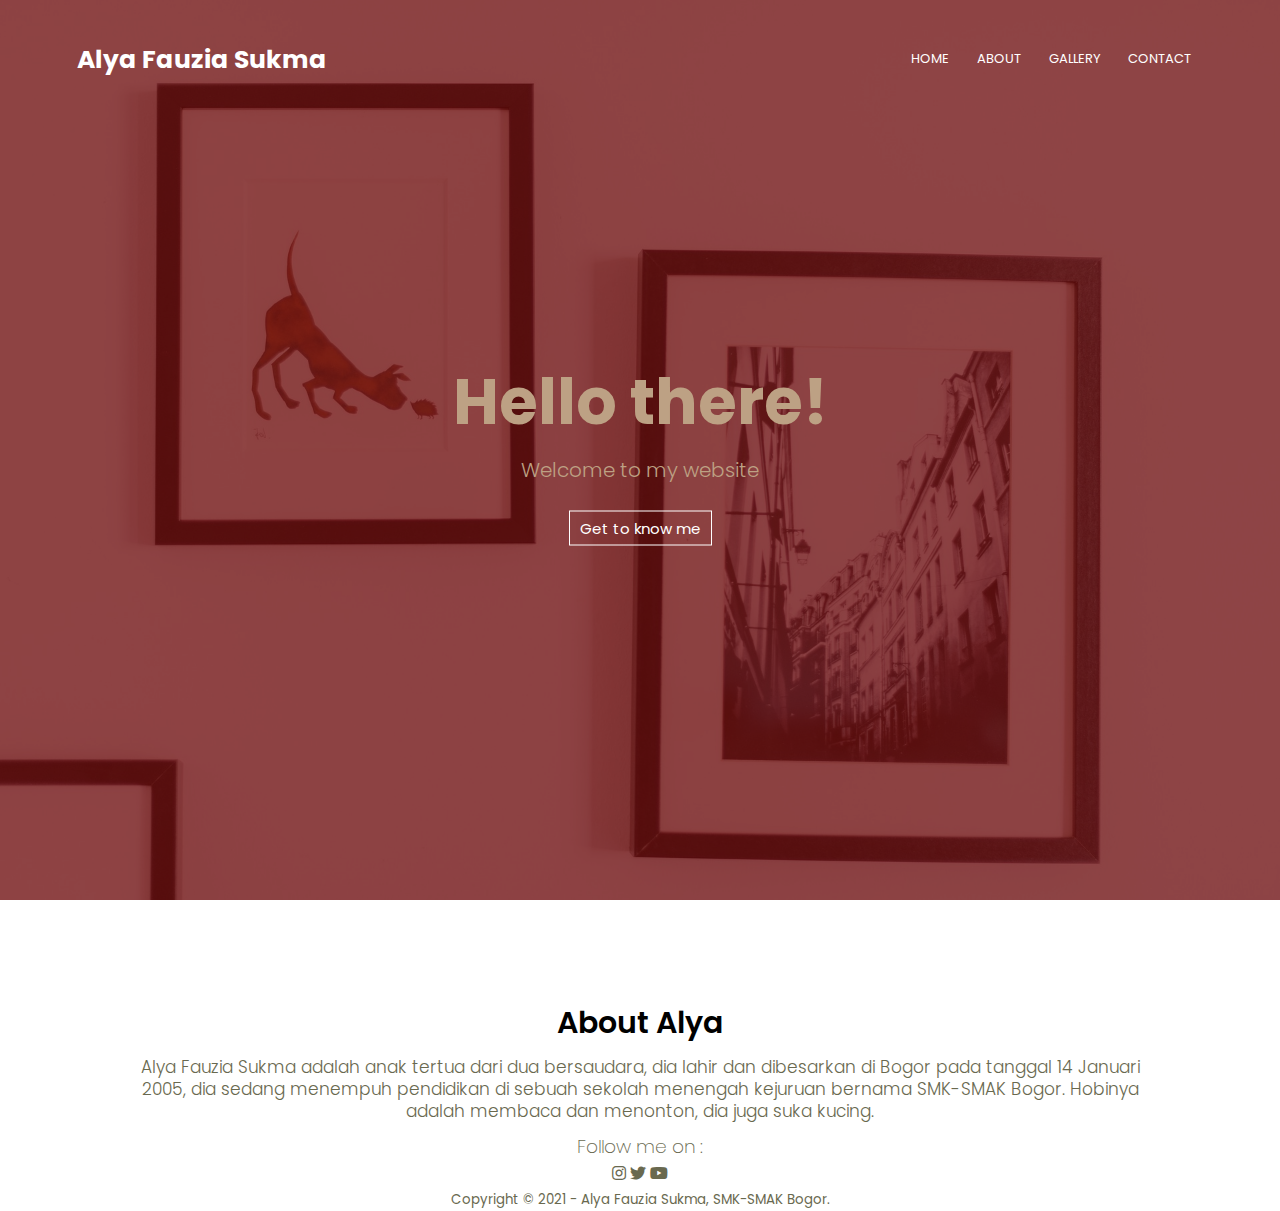
<file: index.html>
<!DOCTYPE html>
<html>
<head>
	<meta name="viewport" content="width=device-width, initial-scale=1">
	<title>Alya's Web</title>
	<link rel="stylesheet" type="text/css" href="css/style.css">
	<link rel="stylesheet" type="text/css" href="https://cdnjs.cloudflare.com/ajax/libs/font-awesome/5.13.0/css/all.min.css">
	<link rel="preconnect" href="https://fonts.gstatic.com">
<link href="https://fonts.googleapis.com/css2?family=Comfortaa:wght@300;400;700&family=Poppins:wght@500&display=swap" rel="stylesheet">
</head>
<body>

<!--header-->

<section class="header">
	<nav>
		<h1><a href="index.html">Alya Fauzia Sukma</a></h1>
		<div class="nav-links"> 
			<ul>
				<li class="active"><a href="index.html">HOME</a></li>
				<li><a href="about.html">ABOUT</a></li>
				<li><a href="gallery.html">GALLERY</a></li>
				<li><a href="contact.html">CONTACT</a></li>
			</ul>	
		</div>
	</nav>

<!--tampilan home-->

<div class="text-box">
	<h1>Hello there!</h1>
	<p>Welcome to my website</p>
	<a href="gtk.html"class="hero-btn">Get to know me</a>
</div>
</section>

<!--about-->
<section class="about">
	<h2>About Alya</h2>
	<p>Alya Fauzia Sukma adalah anak tertua dari dua bersaudara, dia lahir dan dibesarkan di Bogor pada tanggal 14 Januari 2005, dia sedang menempuh pendidikan di sebuah sekolah menengah kejuruan bernama SMK-SMAK Bogor. Hobinya adalah membaca dan menonton, dia juga suka kucing.</p>
	</div>

<!-- footer -->
<footer>
	<div class="medsos">
		<h3>Follow me on :</h3>
		<ul>
			<li><a href="https://www.instagram.com/alyafzs/?hl=en"><i class="fab fa-instagram"></i></a></li>
			<li><a href="https://twitter.com/cnfouesd"><i class="fab fa-twitter"></i></a></li>
			<li><a href="https://www.youtube.com/channel/UCnIUhSftBf4ufo_OhYWqhgg"><i class="fab fa-youtube"></i></a></li>
		</ul>
	</div>
	<div class="footer">
			<small>Copyright &copy; 2021 - Alya Fauzia Sukma, SMK-SMAK Bogor.</small>
	</div>
</footer>

</body>
</html>
</file>
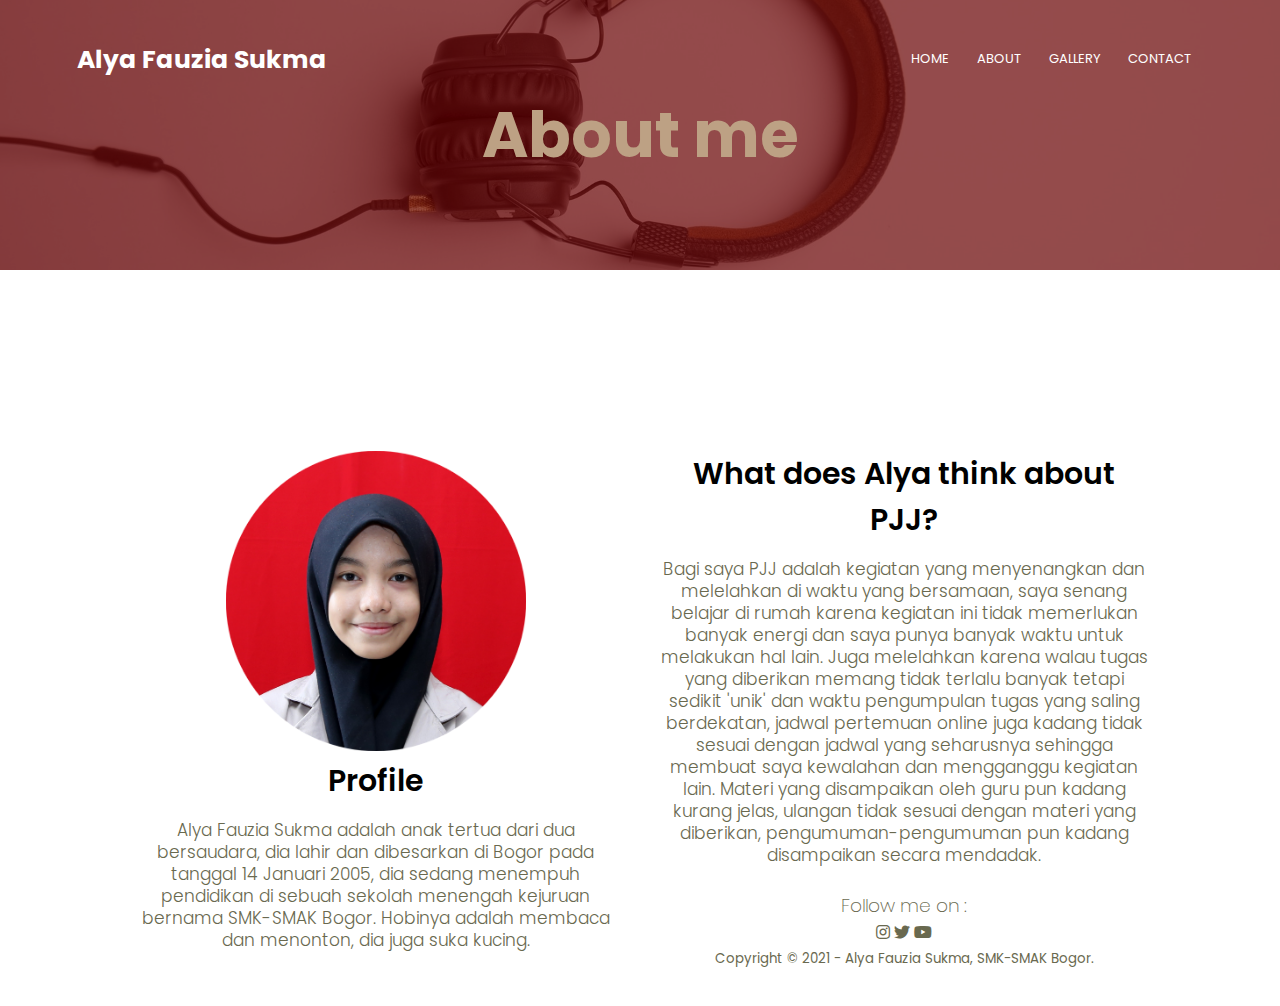
<file: about.html>
<!DOCTYPE html>
<html>
<head>
	<meta name="viewport" content="width=device-width, initial-scale=1">
	<title>Alya's Web</title>
	<link rel="stylesheet" type="text/css" href="css/style.css">
	<link rel="stylesheet" type="text/css" href="https://cdnjs.cloudflare.com/ajax/libs/font-awesome/5.13.0/css/all.min.css">
	<link rel="preconnect" href="https://fonts.gstatic.com">
<link href="https://fonts.googleapis.com/css2?family=Comfortaa:wght@300;400;700&family=Poppins:wght@500&display=swap" rel="stylesheet">
</head>
<body>

<!--header-->

<section class="sub-header">
	<nav>
		<h1><a href="index.html">Alya Fauzia Sukma</a></h1>
		<div class="nav-links"> 
			<ul>
				<li class="active"><a href="index.html">HOME</a></li>
				<li><a href="about.html">ABOUT</a></li>
				<li><a href="gallery.html">GALLERY</a></li>
				<li><a href="contact.html">CONTACT</a></li>
			</ul>	
		</div>
	</nav>
<div class="text-box">
	<h1>About me</h1>
</div>
</section>

<!--about me-->
<section class="about">
	<div class="row">
		<div class="ab-al">
			<img src="img/al.png">
		<h2>Profile</h2>
		<p>Alya Fauzia Sukma adalah anak tertua dari dua bersaudara, dia lahir dan dibesarkan di Bogor pada tanggal 14 Januari 2005, dia sedang menempuh pendidikan di sebuah sekolah menengah kejuruan bernama SMK-SMAK Bogor. Hobinya adalah membaca dan menonton, dia juga suka kucing.</p>
		</div>
		<div class="ab-al">
		<h2>What does Alya think about PJJ?</h2>
		<p>Bagi saya PJJ adalah kegiatan yang menyenangkan dan melelahkan di waktu yang bersamaan, saya senang belajar di rumah karena kegiatan ini tidak memerlukan banyak energi dan saya punya banyak waktu untuk melakukan hal lain. Juga melelahkan karena walau tugas yang diberikan memang tidak terlalu banyak tetapi sedikit 'unik' dan waktu pengumpulan tugas yang saling berdekatan, jadwal pertemuan online juga kadang tidak sesuai dengan jadwal yang seharusnya sehingga membuat saya kewalahan dan mengganggu kegiatan lain. Materi yang disampaikan oleh guru pun kadang kurang jelas, ulangan tidak sesuai dengan materi yang diberikan, pengumuman-pengumuman pun kadang disampaikan secara mendadak.</p>

<!-- footer -->
<footer>
	<div class="medsos">
		<h3>Follow me on :</h3>
		<ul>
			<li><a href="https://www.instagram.com/alyafzs/?hl=en"><i class="fab fa-instagram"></i></a></li>
			<li><a href="https://twitter.com/cnfouesd"><i class="fab fa-twitter"></i></a></li>
			<li><a href="https://www.youtube.com/channel/UCnIUhSftBf4ufo_OhYWqhgg"><i class="fab fa-youtube"></i></a></li>
		</ul>
	</div>
	<div class="footer">
			<small>Copyright &copy; 2021 - Alya Fauzia Sukma, SMK-SMAK Bogor.</small>
	</div>
</footer>

</body>
</html>
</file>
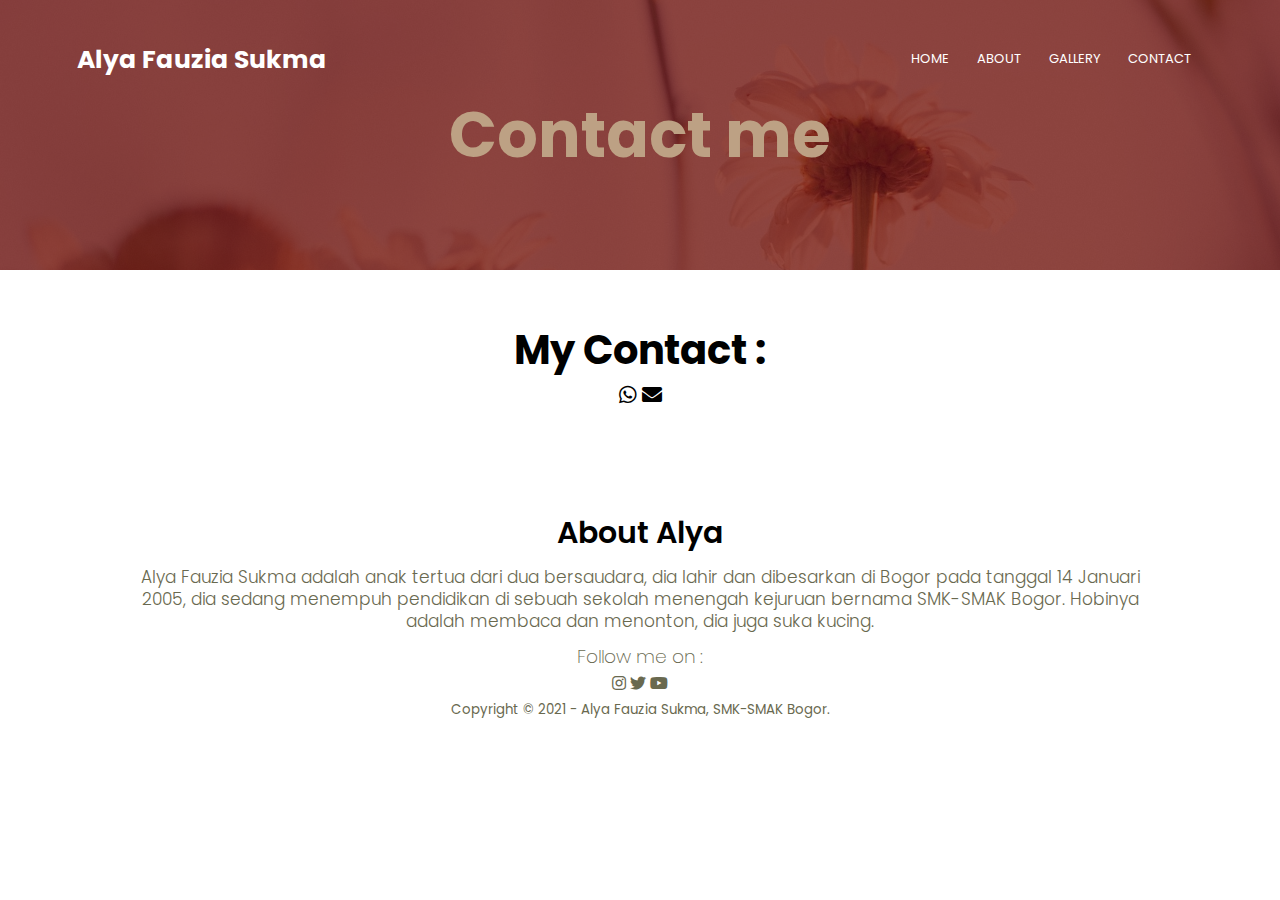
<file: contact.html>
<!DOCTYPE html>
<html>
<head>
	<meta name="viewport" content="width=device-width, initial-scale=1">
	<title>Alya's Web</title>
	<link rel="stylesheet" type="text/css" href="css/style.css">
	<link rel="stylesheet" type="text/css" href="https://cdnjs.cloudflare.com/ajax/libs/font-awesome/5.13.0/css/all.min.css">
	<link rel="preconnect" href="https://fonts.gstatic.com">
<link href="https://fonts.googleapis.com/css2?family=Comfortaa:wght@300;400;700&family=Poppins:wght@500&display=swap" rel="stylesheet">
</head>
<body>

<!--header-->

<section class="sub-header3">
	<nav>
		<h1><a href="index.html">Alya Fauzia Sukma</a></h1>
		<div class="nav-links"> 
			<ul>
				<li class="active"><a href="index.html">HOME</a></li>
				<li><a href="about.html">ABOUT</a></li>
				<li><a href="gallery.html">GALLERY</a></li>
				<li><a href="contact.html">CONTACT</a></li>
			</ul>	
		</div>
	</nav>
<div class="text-box">
	<h1>Contact me</h1>
</div>
</section>

<!--contact-->
<section class="fav">
	<h1> My Contact :</h1>
		<ul>
			<li><a href="https://wa.link/gdsvra"><i class="fab fa-whatsapp"></i></a></li>
			<li><a href="mailto: alyafauzia65@gmail.com"><i class="fas fa-envelope"></i></a></li>
		</ul>
</section>



<!--about-->
<section class="about">
	<h2>About Alya</h2>
	<p>Alya Fauzia Sukma adalah anak tertua dari dua bersaudara, dia lahir dan dibesarkan di Bogor pada tanggal 14 Januari 2005, dia sedang menempuh pendidikan di sebuah sekolah menengah kejuruan bernama SMK-SMAK Bogor. Hobinya adalah membaca dan menonton, dia juga suka kucing.</p>
	</div>

<!-- footer -->
<footer>
	<div class="medsos">
		<h3>Follow me on :</h3>
		<ul>
			<li><a href="https://www.instagram.com/alyafzs/?hl=en"><i class="fab fa-instagram"></i></a></li>
			<li><a href="https://twitter.com/cnfouesd"><i class="fab fa-twitter"></i></a></li>
			<li><a href="https://www.youtube.com/channel/UCnIUhSftBf4ufo_OhYWqhgg"><i class="fab fa-youtube"></i></a></li>
		</ul>
	</div>
	<div class="footer">
			<small>Copyright &copy; 2021 - Alya Fauzia Sukma, SMK-SMAK Bogor.</small>
	</div>
</footer>

</body>
</html>
</file>
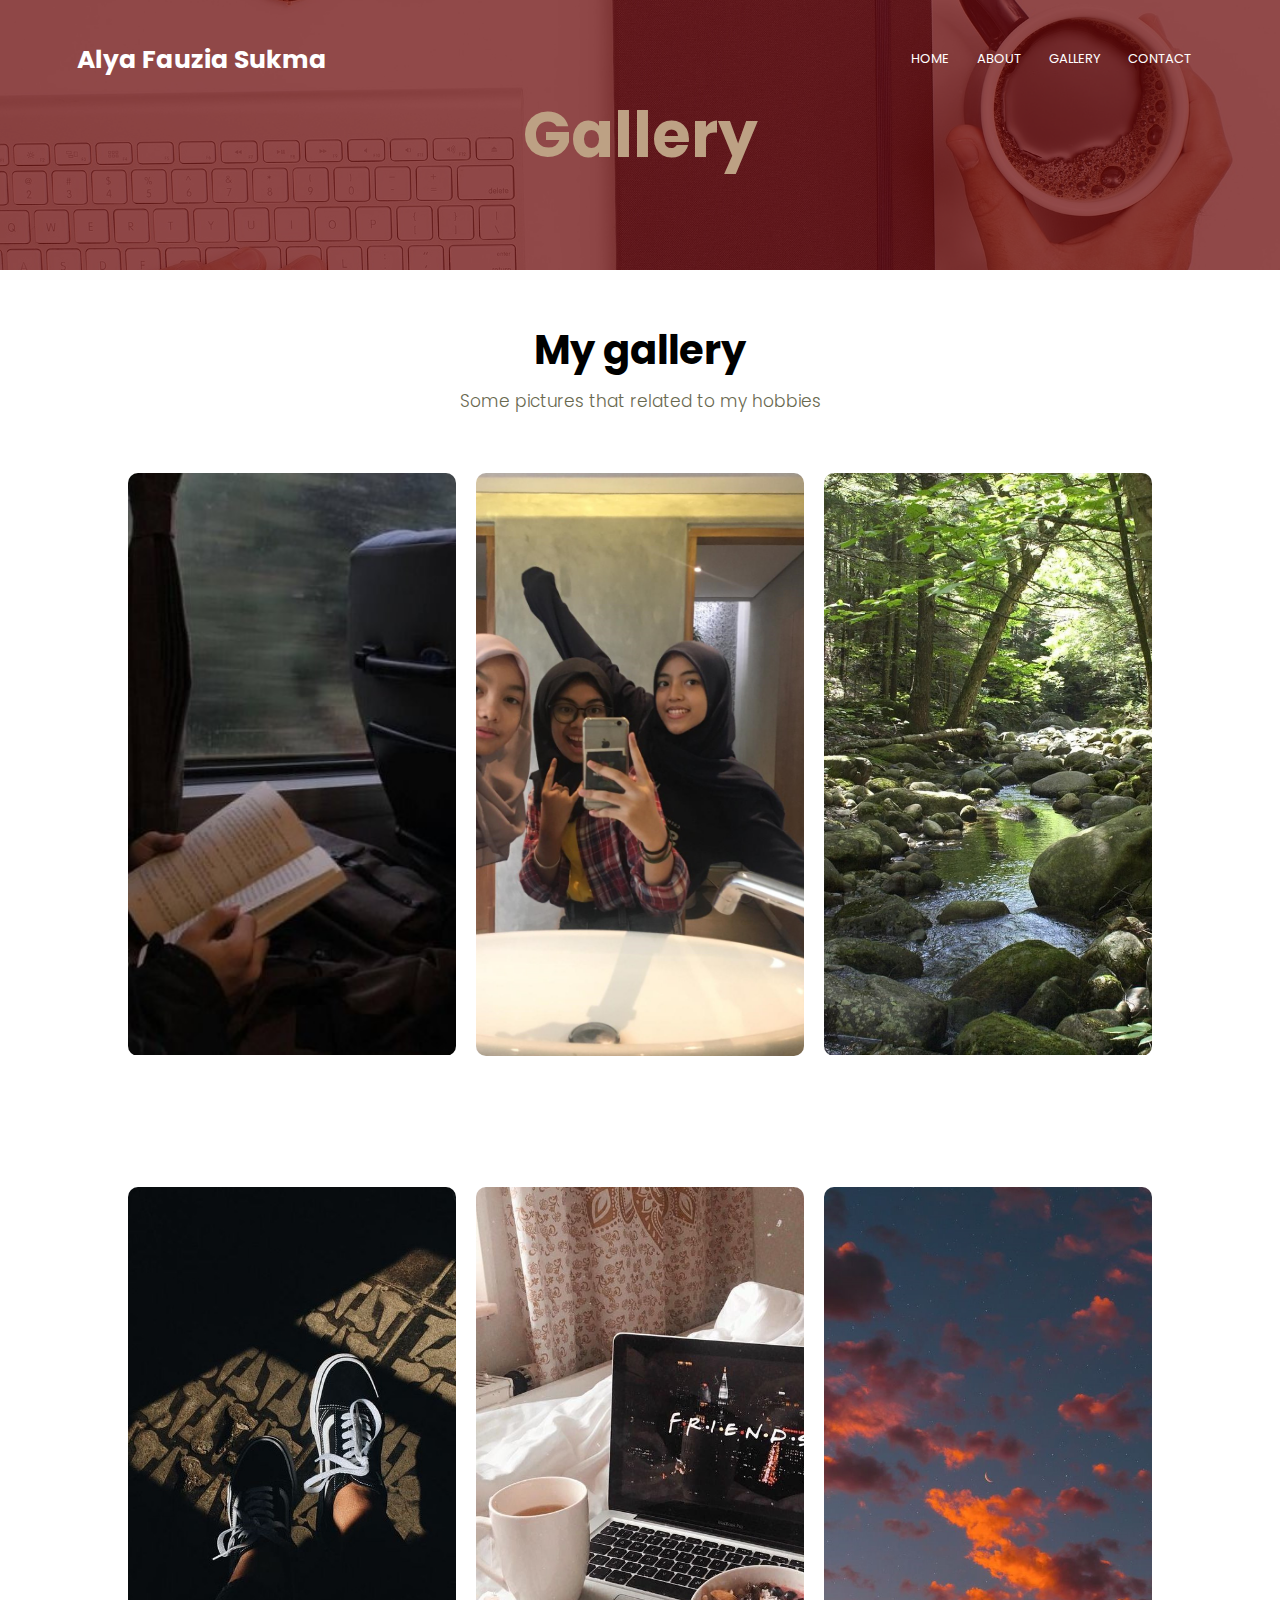
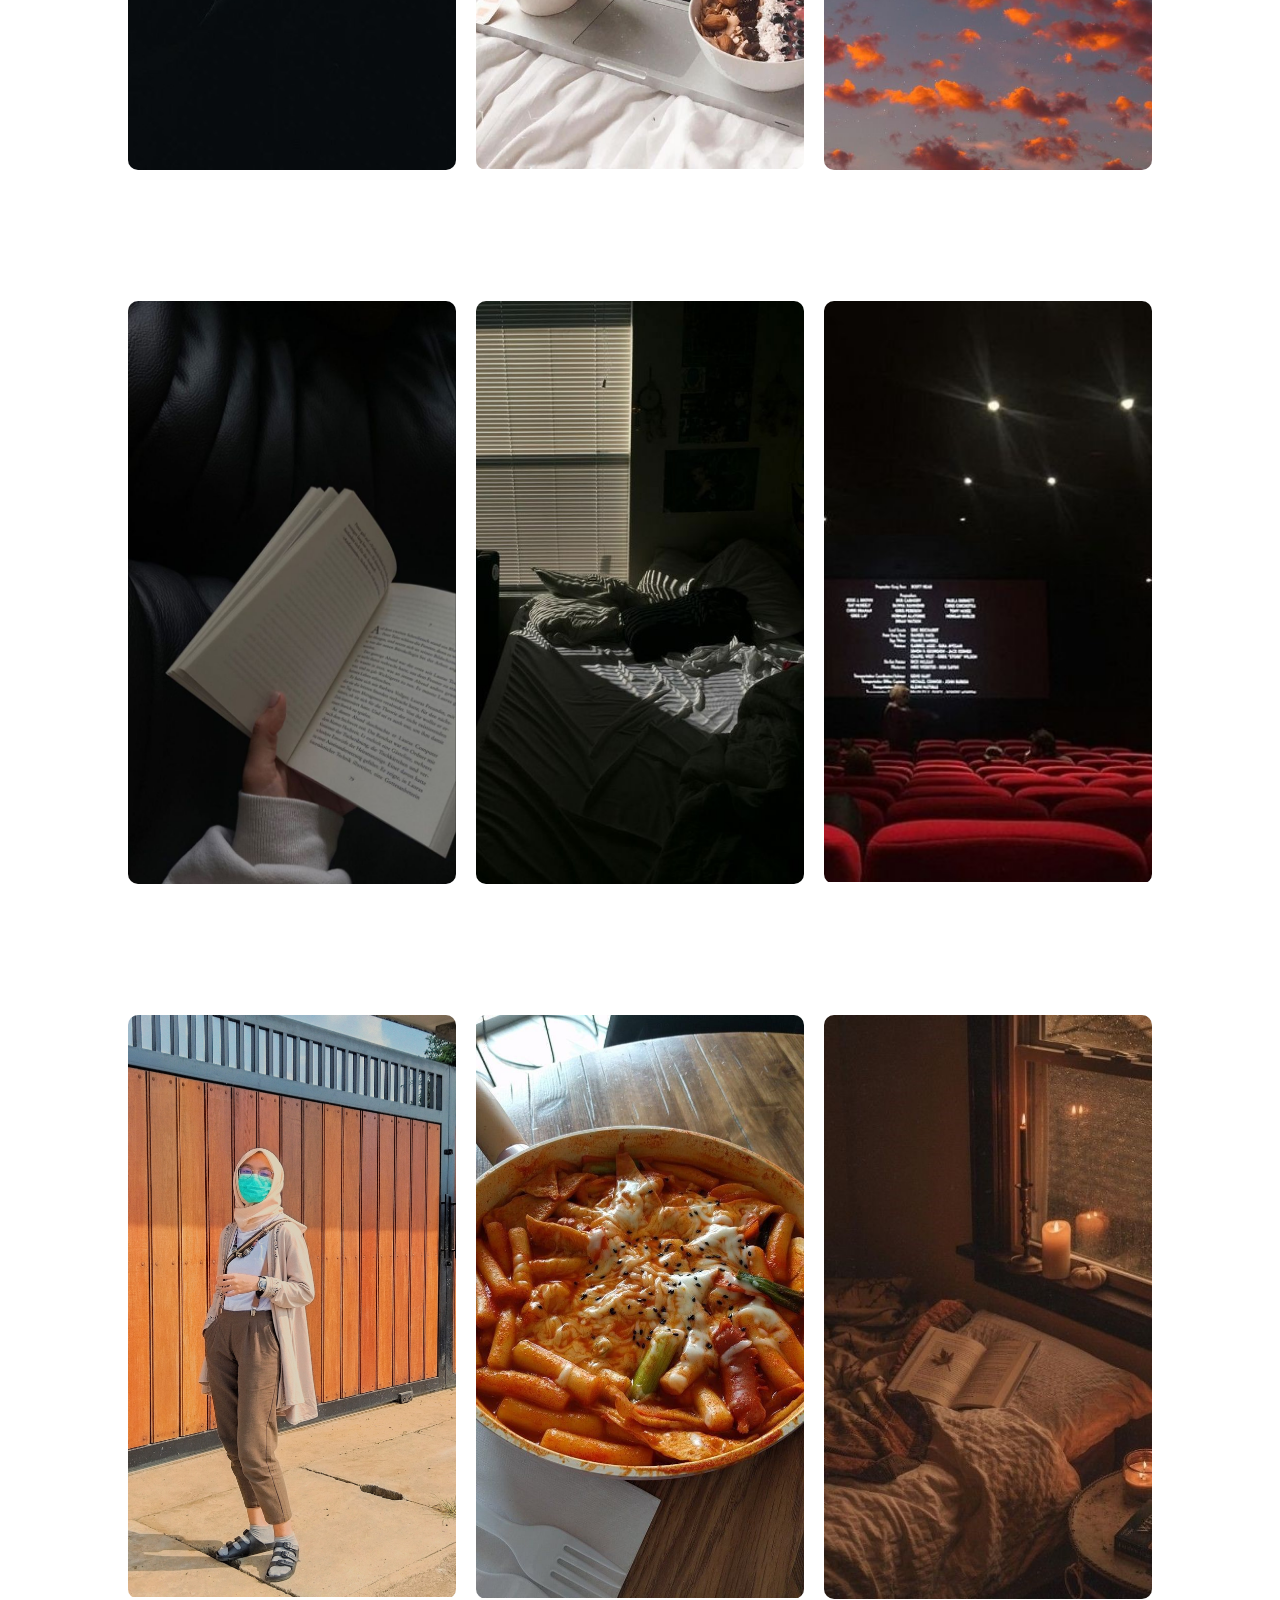
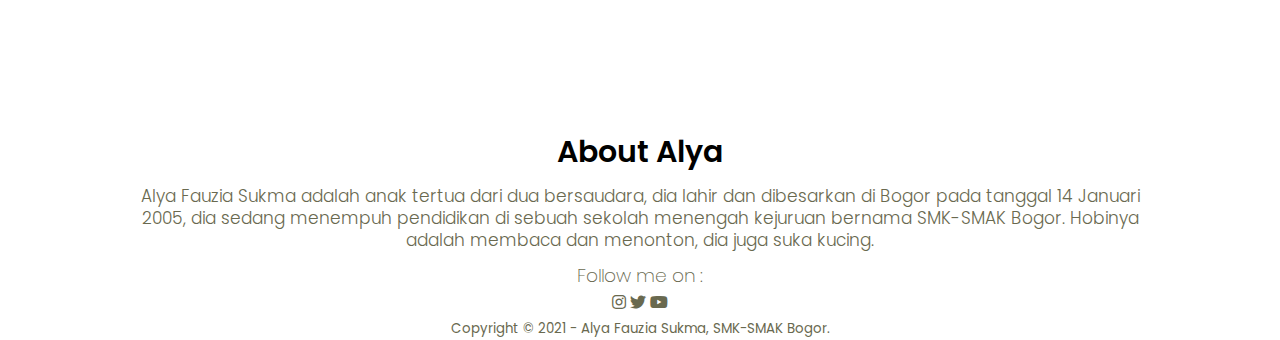
<file: gallery.html>
<!DOCTYPE html>
<html>
<head>
	<meta name="viewport" content="width=device-width, initial-scale=1">
	<title>Alya's Web</title>
	<link rel="stylesheet" type="text/css" href="css/style.css">
	<link rel="stylesheet" type="text/css" href="https://cdnjs.cloudflare.com/ajax/libs/font-awesome/5.13.0/css/all.min.css">
	<link rel="preconnect" href="https://fonts.gstatic.com">
<link href="https://fonts.googleapis.com/css2?family=Comfortaa:wght@300;400;700&family=Poppins:wght@500&display=swap" rel="stylesheet">
</head>
<body>

<!--header-->

<section class="sub-header2">
	<nav>
		<h1><a href="index.html">Alya Fauzia Sukma</a></h1>
		<div class="nav-links"> 
			<ul>
				<li class="active"><a href="index.html">HOME</a></li>
				<li><a href="about.html">ABOUT</a></li>
				<li><a href="gallery.html">GALLERY</a></li>
				<li><a href="contact.html">CONTACT</a></li>
			</ul>	
		</div>
	</nav>
<div class="text-box">
	<h1>Gallery</h1>
</div>
</section>

<!--GAlleryyyy-->
<section class="fav">
	<h1>My gallery</h1>
	<p>Some pictures that related to my hobbies</p>
	<div class="row">
		<div class="favo">
			<img src="img/book.jpg">
			<div class="layer">
				<h3>Read novels or comic</h3>
			</div>
		</div>
		<div class="favo">
			<img src="img/friend.jpg">
			<div class="layer">
				<h3>Hangout with my friends</h3>
			</div>
		</div>
		<div class="favo">
			<img src="img/nature.jpg">
			<div class="layer">
				<h3>Walking around in nature</h3>
			</div>
		</div>
	</div>
</section>
<section class="fav">
	<div class="row">
		<div class="favo">
			<img src="img/alone.jpg">
			<div class="layer">
				<h3>Being alone</h3>
			</div>
		</div>
		<div class="favo">
			<img src="img/chill.jpg">
			<div class="layer">
				<h3>Chillin'</h3>
			</div>
		</div>
		<div class="favo">
			<img src="img/langit.jpg">
			<div class="layer">
				<h3>Looking up at the sky</h3>
			</div>
		</div>
	</div>
</section>
<section class="fav">
	<div class="row">
		<div class="favo">
			<img src="img/book.2.jpg">
			<div class="layer">
				<h3><3</h3>
			</div>
		</div>
		<div class="favo">
			<img src="img/dark.2.jpg">
			<div class="layer">
				<h3>I'm a nyctophile</h3>
			</div>
		</div>
		<div class="favo">
			<img src="img/movie.jpg">
			<div class="layer">
				<h3>Watching movie</h3>
			</div>
		</div>
	</div>
</section>
<section class="fav">
	<div class="row">
		<div class="favo">
			<img src="img/me.jpg">
			<div class="layer">
				<h3>Taking so many picture of 
				myself</h3>
			</div>
		</div>
		<div class="favo">
			<img src="img/spicy.jpg">
			<div class="layer">
				<h3>Eat spicy food</h3>
			</div>
		</div>
		<div class="favo">
			<img src="img/dark.jpg">
			<div class="layer">
				<h3>Overthinking</h3>
			</div>
		</div>
	</div>
</section>




<!--about-->
<section class="about">
	<h2>About Alya</h2>
	<p>Alya Fauzia Sukma adalah anak tertua dari dua bersaudara, dia lahir dan dibesarkan di Bogor pada tanggal 14 Januari 2005, dia sedang menempuh pendidikan di sebuah sekolah menengah kejuruan bernama SMK-SMAK Bogor. Hobinya adalah membaca dan menonton, dia juga suka kucing.</p>
	</div>

<!-- footer -->
<footer>
	<div class="medsos">
		<h3>Follow me on :</h3>
		<ul>
			<li><a href="https://www.instagram.com/alyafzs/?hl=en"><i class="fab fa-instagram"></i></a></li>
			<li><a href="https://twitter.com/cnfouesd"><i class="fab fa-twitter"></i></a></li>
			<li><a href="https://www.youtube.com/channel/UCnIUhSftBf4ufo_OhYWqhgg"><i class="fab fa-youtube"></i></a></li>
		</ul>
	</div>
	<div class="footer">
			<small>Copyright &copy; 2021 - Alya Fauzia Sukma, SMK-SMAK Bogor.</small>
	</div>
</footer>

</body>
</html>
</file>
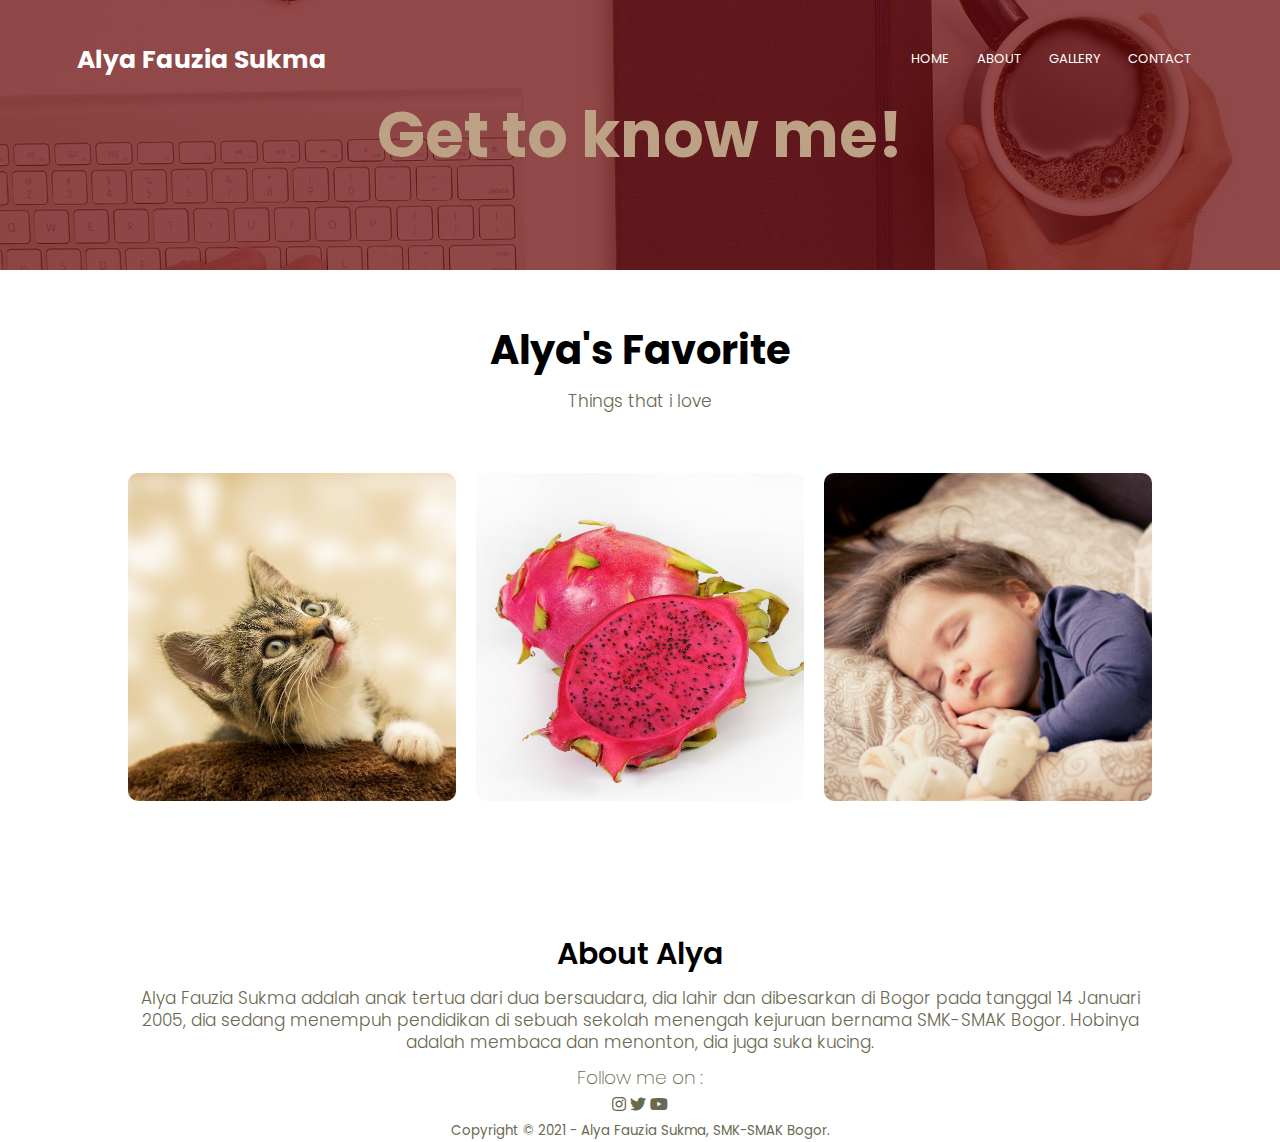
<file: gtk.html>
<!DOCTYPE html>
<html>
<head>
	<meta name="viewport" content="width=device-width, initial-scale=1">
	<title>Alya's Web</title>
	<link rel="stylesheet" type="text/css" href="css/style.css">
	<link rel="stylesheet" type="text/css" href="https://cdnjs.cloudflare.com/ajax/libs/font-awesome/5.13.0/css/all.min.css">
	<link rel="preconnect" href="https://fonts.gstatic.com">
<link href="https://fonts.googleapis.com/css2?family=Comfortaa:wght@300;400;700&family=Poppins:wght@500&display=swap" rel="stylesheet">
</head>
<body>

<!--header-->

<section class="sub-header2">
	<nav>
		<h1><a href="index.html">Alya Fauzia Sukma</a></h1>
		<div class="nav-links"> 
			<ul>
				<li class="active"><a href="index.html">HOME</a></li>
				<li><a href="about.html">ABOUT</a></li>
				<li><a href="gallery.html">GALLERY</a></li>
				<li><a href="contact.html">CONTACT</a></li>
			</ul>	
		</div>
	</nav>
<div class="text-box">
	<h1>Get to know me!</h1>
</div>
</section>

<!--fav-->
<section class="fav">
	<h1>Alya's Favorite</h1>
	<p>Things that i love</p>
	<div class="row">
		<div class="favo">
			<img src="img/cat.jpg">
			<div class="layer">
				<h3>CAT</h3>
			</div>
		</div>
		<div class="favo">
			<img src="img/dg.jpg">
			<div class="layer">
				<h3>DRAGON FRUIT</h3>
			</div>
		</div>
		<div class="favo">
			<img src="img/sleep.jpg">
			<div class="layer">
				<h3>SLEEP</h3>
			</div>
		</div>
	</div>
</section>



<!--about-->
<section class="about">
	<h2>About Alya</h2>
	<p>Alya Fauzia Sukma adalah anak tertua dari dua bersaudara, dia lahir dan dibesarkan di Bogor pada tanggal 14 Januari 2005, dia sedang menempuh pendidikan di sebuah sekolah menengah kejuruan bernama SMK-SMAK Bogor. Hobinya adalah membaca dan menonton, dia juga suka kucing.</p>
	</div>

<!-- footer -->
<footer>
	<div class="medsos">
		<h3>Follow me on :</h3>
		<ul>
			<li><a href="https://www.instagram.com/alyafzs/?hl=en"><i class="fab fa-instagram"></i></a></li>
			<li><a href="https://twitter.com/cnfouesd"><i class="fab fa-twitter"></i></a></li>
			<li><a href="https://www.youtube.com/channel/UCnIUhSftBf4ufo_OhYWqhgg"><i class="fab fa-youtube"></i></a></li>
		</ul>
	</div>
	<div class="footer">
			<small>Copyright &copy; 2021 - Alya Fauzia Sukma, SMK-SMAK Bogor.</small>
	</div>
</footer>

</body>
</html>
</file>
<file: css/style.css>
*{
	margin: 0;
	padding: 0;
	text-decoration: none;
	font-family: 'Comfortaa', cursive;
	font-family: 'Poppins', sans-serif;
}
a {
	color: inherit;
	text-decoration: none;

/*--header*/

}
.header {
	min-height: 100vh;
	width: 100%;
	background-image: url('../img/banner.jpg');
	background-position: center;
	background-size: cover;
	position: relative;
}
.header:after{
	content: '';
	display: block;
	position: absolute;
	top: 0;
	left: 0;
	right: 0;
	bottom: 0;
	background-color: rgba(102, 0, 0,0.7);
}
nav{
	display: flex;
	padding: 2% 6%;
	justify-content: space-between;
	align-items: center;
}
nav h1 {
	padding: 15px 0px;
	font-size: 25px;
	color: #fff;
	z-index: 1;
	font: 'Poppins', sans-serif;
}
.nav-links{
	flex: 1;
	text-align: right;
}
.nav-links ul li {
	list-style: none;
	display: inline-block;
	padding: 8px 12px;
	position: relative;
	color: #fff;
	z-index:1 ;
	font-size: 13px;
	font: 'Comfortaa', cursive;
}
.nav-links ul li::after {
	content: '';
	width: 0%;
	height: 2px;
	background:#e18c37;
	display: block;
	margin: auto;
	transition: 0.5s;
}
.nav-links ul li:hover::after{
	width: 100%
}

/*--tampilan home--*/

.text-box{
	width: 90%;
	color: #bda184;
	position: absolute;
	top: 50%;
	left: 50%;
	transform: translate(-50%,-50%);
	font: 'Comfortaa', cursive;
	z-index: 1;
	text-align: center;
}
.text-box h1 {
	font-size: 63px
}
.text-box p{
	font-size: 20px;
	margin-bottom: 20px;
	margin-top: 0;
	color:#bda184;
}
.hero-btn{
	display: inline-block;
	text-decoration: none;
	color: #fff;
	border: 1px solid #fff;
	padding: 5px 10px;
	font-size: 15px;
	background: transparent;
	position: relative;
	cursor: pointer;
}
.hero-btn:hover{
	border: 1px solid #e18c37;
	background: #e18c37;
	transition: 1s;
}

/*--about--*/

.about{
	width: 80%;
	margin: auto;
	text-align: center;
	padding-top: 100px;
}
h2 {
	font-size: 30px;
	font-weight: 600;
}

p{
	font-size: 17px;
	font-weight: 300;
	line-height: 22px;
	padding: 10px
}


/*--footer--*/
.medsos{
	align-content: center;
	color: #69694f;
}
.medsos h3 {
	font-weight: 250;
	color:#69694f;
	text-align: center;
}
.medsos ul li{
	display: inline-block;
	text-align: center;
	alignment-baseline: central;
}
.footer{
	color: #69694f;
	text-align: center;
}

/*----------About us page----------*/
.sub-header {
	height: 30vh;
	width: 100%;
	background-image: url('../img/banner2.jpg');
	background-position: center;
	background-size: cover;
	text-align: center;
	color: #fff;
	position: relative;
}
.sub-header:after{
	content: '';
	display: block;
	position: absolute;
	top: 0;
	left: 0;
	right: 0;
	bottom: 0;
	background-color: rgba(102, 0, 0,0.7);
}
/*---About me---*/
.ab-al{
	flex-basis: 48%;
	padding:30px 2px;
}
.ab-al img {
	width: 300px;
	height: 300px
}
.ab-al h2{
	padding-top: 0;
}
.ab-al p{
	padding: 15px 0 25px;
}

/*----------Get to know me----------*/
.sub-header2 {
	height: 30vh;
	width: 100%;
	background-image: url('../img/banner3.jpg');
	background-position: center;
	background-size: cover;
	text-align: center;
	color: #fff;
	position: relative;
}
.sub-header2:after{
	content: '';
	display: block;
	position: absolute;
	top: 0;
	left: 0;
	right: 0;
	bottom: 0;
	background-color: rgba(102, 0, 0,0.7);
}

/*---fav---*/
.fav{
	width: 80%;
	margin: auto;
	text-align: center;
	padding-top: 50px;
	font-size: 20px
}
p{
	color: #69694f
}

.fav ul li{
	display: inline-block;
}

.row{
	margin-top: 5%;
	display: flex;
	justify-content: space-between;
}
.favo{
	flex-basis: 32%;
	border-radius: 10px;
	margin-bottom : 30px;
	position: relative;
	overflow: hidden;
}
.favo img {
	width: 100%;
	display: block;
}
.layer{
	background: transparent;
	height: 100%;
	width: 100%;
	position: absolute;
	top: 0;
	left: 0;
	transition: 0.5s;
}
.layer:hover{
	background: rgba(102, 0, 0,0.7);
}

.layer h3{
	width: 100%;
	color: #fff;
	font-weight: 300;
	font-size: 20px;
	bottom: 0;
	left: 50%;
	transform: translateX(-50%);
	position: absolute;
	opacity: 0;
	transition: 0.5s
}
.layer:hover h3{
	bottom: 49%;
	opacity: 1;
}
/*----------Contact page----------*/
.sub-header3 {
	height: 30vh;
	width: 100%;
	background-image: url('../img/banner4.jpg');
	background-position: center;
	background-size: cover;
	text-align: center;
	color: #fff;
	position: relative;
}
.sub-header3:after{
	content: '';
	display: block;
	position: absolute;
	top: 0;
	left: 0;
	right: 0;
	bottom: 0;
	background-color: rgba(102, 0, 0,0.7);
}
.contact{
	color: #000000;
	object-position: center;
}

/*----------Gallery page----------*/
.sub-header4 {
	height: 30vh;
	width: 100%;
	background-image: url('../img/banner5.jpg');
	background-position: center;
	background-size: cover;
	text-align: center;
	color: #fff;
	position: relative;
}
.sub-header4:after{
	content: '';
	display: block;
	position: absolute;
	top: 0;
	left: 0;
	right: 0;
	bottom: 0;
	background-color: rgba(102, 0, 0,0.7);
}
</file>
